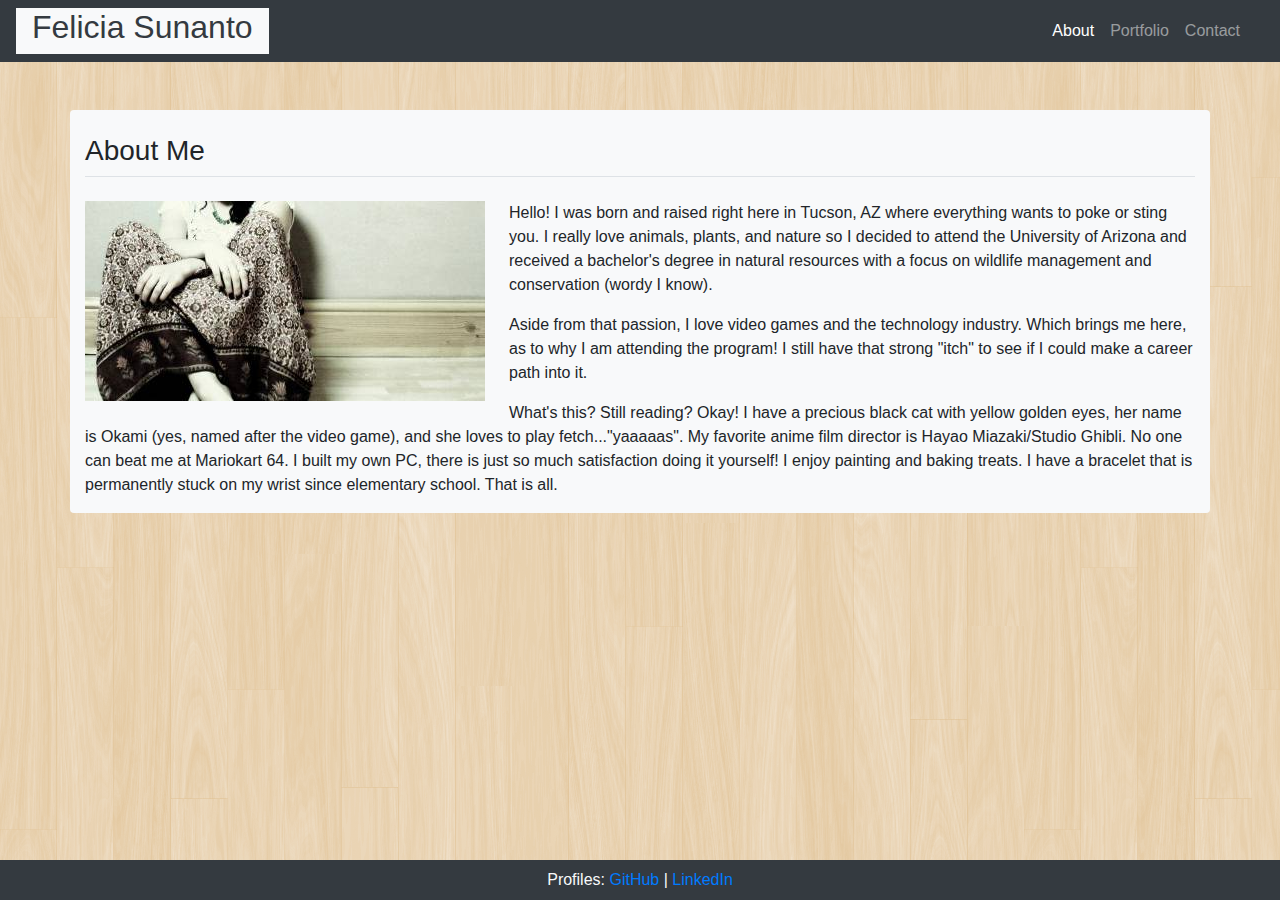
<file: index.html>
<!DOCTYPE html>
<html lang="en">

<head>
    <meta charset="UTF-8">
    <meta content="width=device-width, initial-scale=1.0" name="viewport">
    <meta content="ie=edge" http-equiv="X-UA-Compatible">
    <title>Bootstrap Portfolio</title>
    <link href="https://fonts.googleapis.com/css?family=Kodchasan|Quicksand" rel="stylesheet">
    <link href="https://stackpath.bootstrapcdn.com/bootstrap/4.1.3/css/bootstrap.min.css" rel="stylesheet">
</head>

<body background="images/retina_wood_@2X.png">
    <nav class="navbar navbar-expand-lg navbar-dark bg-dark">
        <div class="name text-dark bg-light pl-3 pr-3">
            <h2>Felicia Sunanto</h2>
        </div>
        <button aria-controls="navbarNav" aria-expanded="false" aria-label="Toggle navigation" class="navbar-toggler"
            data-target="#navbarNav" data-toggle="collapse" type="button"><span class="navbar-toggler-icon"></span>
        </button>
        <div class="collapse navbar-collapse justify-content-end" id="navbarNav">
            <ul class="navbar-nav pr-3">
                <li class="nav-item active">
                    <a class="nav-link" href="index.html">About<span class="sr-only">(current)</span></a>
                </li>
                <li class="nav-item">
                    <a class="nav-link" href="portfolio.html">Portfolio</a>
                </li>
                <li class="nav-item">
                    <a class="nav-link" href="contact.html">Contact</a>
                </li>
            </ul>
        </div>
    </nav>
    <br><br>
    <div class="container bg-light rounded">
        <div class="row">
            <div class="col-xs col-sm col-md col-lg">
                <div class="header-title mt-4 border-bottom">
                    <h3>About Me</h3>
                </div>
            </div>
        </div>
        <div class="row">
            <div class="col-xs col-sm col-md col-lg clearfix">
                <br>
                <img alt="Responsive image" class="img-fluid float-left pr-4 pb-2" src="images/demo.jpg">
                <p>Hello! I was born and raised right here in Tucson, AZ where everything wants to poke or
                    sting you. I really love animals, plants, and nature so I decided to attend the
                    University
                    of Arizona and received a bachelor's degree in natural resources with a focus on
                    wildlife
                    management and conservation (wordy I know).</p>
                <p>Aside from that passion, I love video games and the technology industry. Which brings me
                    here, as to why I am attending the program! I still have that strong "itch" to see if I
                    could make a career path into it.</p>
                <p>What's this? Still reading? Okay! I have a precious black cat with yellow golden eyes,
                    her
                    name is Okami (yes, named after the video game), and she loves to play
                    fetch..."yaaaaas".
                    My favorite anime film director is Hayao Miazaki/Studio Ghibli. No one can beat me at
                    Mariokart 64. I built my own PC, there is just so much satisfaction doing it yourself!
                    I
                    enjoy painting and baking treats. I have a bracelet that is permanently stuck on my
                    wrist
                    since elementary school. That is all.</p>
            </div>
        </div>
    </div>
    </div>
    <br>
    <br>
    <nav class="navbar fixed-bottom navbar-dark bg-dark">
        <div class="text-light mx-auto">
            <a>Profiles:</a>
            <a class="link" href="https://github.com/felsuna" target="_blank">GitHub</a> |
            <a class="link" href="https://www.linkedin.com/in/felicia-sunanto/" target="_blank">LinkedIn</a>
        </div>
    </nav>

</body>

</html>
</file>
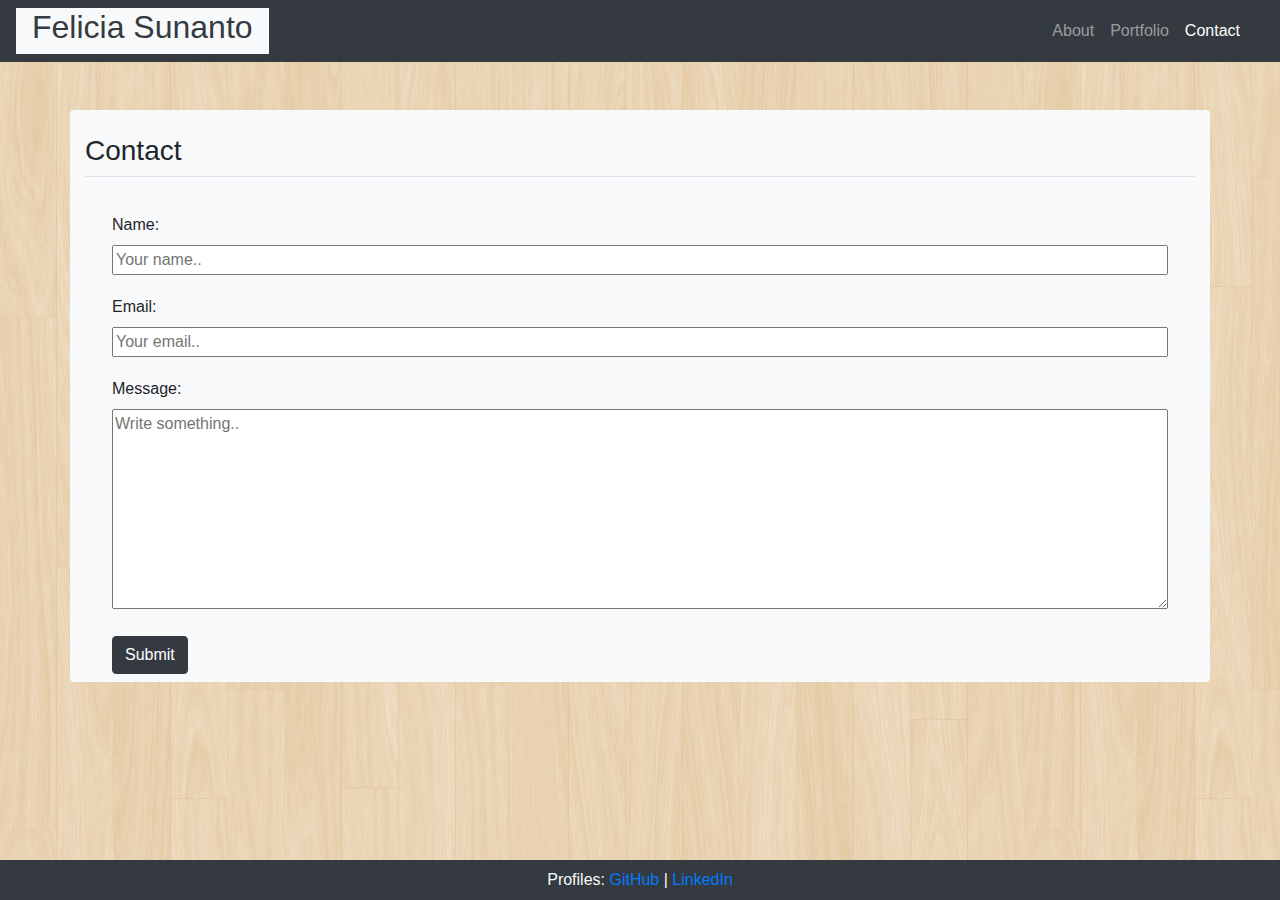
<file: contact.html>
<!DOCTYPE html>
<html lang="en">

<head>
    <meta charset="UTF-8">
    <meta content="width=device-width, initial-scale=1.0" name="viewport">
    <meta content="ie=edge" http-equiv="X-UA-Compatible">
    <title>Bootstrap Portfolio</title>
    <link href="https://fonts.googleapis.com/css?family=Kodchasan|Quicksand" rel="stylesheet">
    <link href="https://stackpath.bootstrapcdn.com/bootstrap/4.1.3/css/bootstrap.min.css" rel="stylesheet">
</head>

<body background="images/retina_wood_@2X.png">
    <nav class="navbar navbar-expand-lg navbar-dark bg-dark">
        <div class="name text-dark bg-light pl-3 pr-3">
            <h2>Felicia Sunanto</h2>
        </div><button aria-controls="navbarNav" aria-expanded="false" aria-label="Toggle navigation" class="navbar-toggler"
            data-target="#navbarNav" data-toggle="collapse" type="button"><span class="navbar-toggler-icon"></span></button>
        <div class="collapse navbar-collapse justify-content-end" id="navbarNav">
            <ul class="navbar-nav pr-3">
                <li class="nav-item">
                    <a class="nav-link" href="index.html">About<span class="sr-only">(current)</span></a>
                </li>
                <li class="nav-item">
                    <a class="nav-link" href="portfolio.html">Portfolio</a>
                </li>
                <li class="nav-item active">
                    <a class="nav-link" href="contact.html">Contact<span class="sr-only">(current)</span></a>
                </li>
            </ul>
        </div>
    </nav><br>
    <br>
    <div class="container bg-light rounded">
        <div class="row">
            <div class="col-md-12">
                <div class="header-title mt-4 border-bottom">
                    <h3>Contact</h3>
                </div>
            </div>
        </div><br>
        <form action="action_page.php">
            <div class="row m-1 p-2">
                <div class="col-xs col-sm col-md col-lg">
                    <label for="fname">Name:</label><br>
                    <input id="fname" name="name" placeholder="Your name.." type="text" style="width:100%">
                </div>
            </div>
            <div class="row m-1 p-2">
                <div class="col-xs col-sm col-md col-lg">
                    <label for="lname">Email:</label><br>
                    <input id="lname" name="email" placeholder="Your email.." type="text" style="width:100%">
                </div>
            </div>
            <div class="row m-1 p-2">
                <div class="col-xs col-sm col-md col-lg">
                    <label for="message">Message:</label><br>
                    <textarea id="subject" name="subject" placeholder="Write something.." style="height:200px; width:100%"></textarea>
                </div>
            </div>
            <div class="row m-1 p-2">
                <div class="col-xs col-sm col-md col-lg">
                    <button class="btn btn-dark" type="button">Submit</button>
                </div>
            </div>
        </form>
    </div>
    <br><br>
    <nav class="navbar fixed-bottom navbar-dark bg-dark">
        <div class="text-light mx-auto">
            <a>Profiles:</a>
            <a class="link" href="https://github.com/felsuna" target="_blank">GitHub</a> |
            <a class="link" href="https://www.linkedin.com/in/felicia-sunanto/" target="_blank">LinkedIn</a>
        </div>
    </nav>
</body>

</html>
</file>
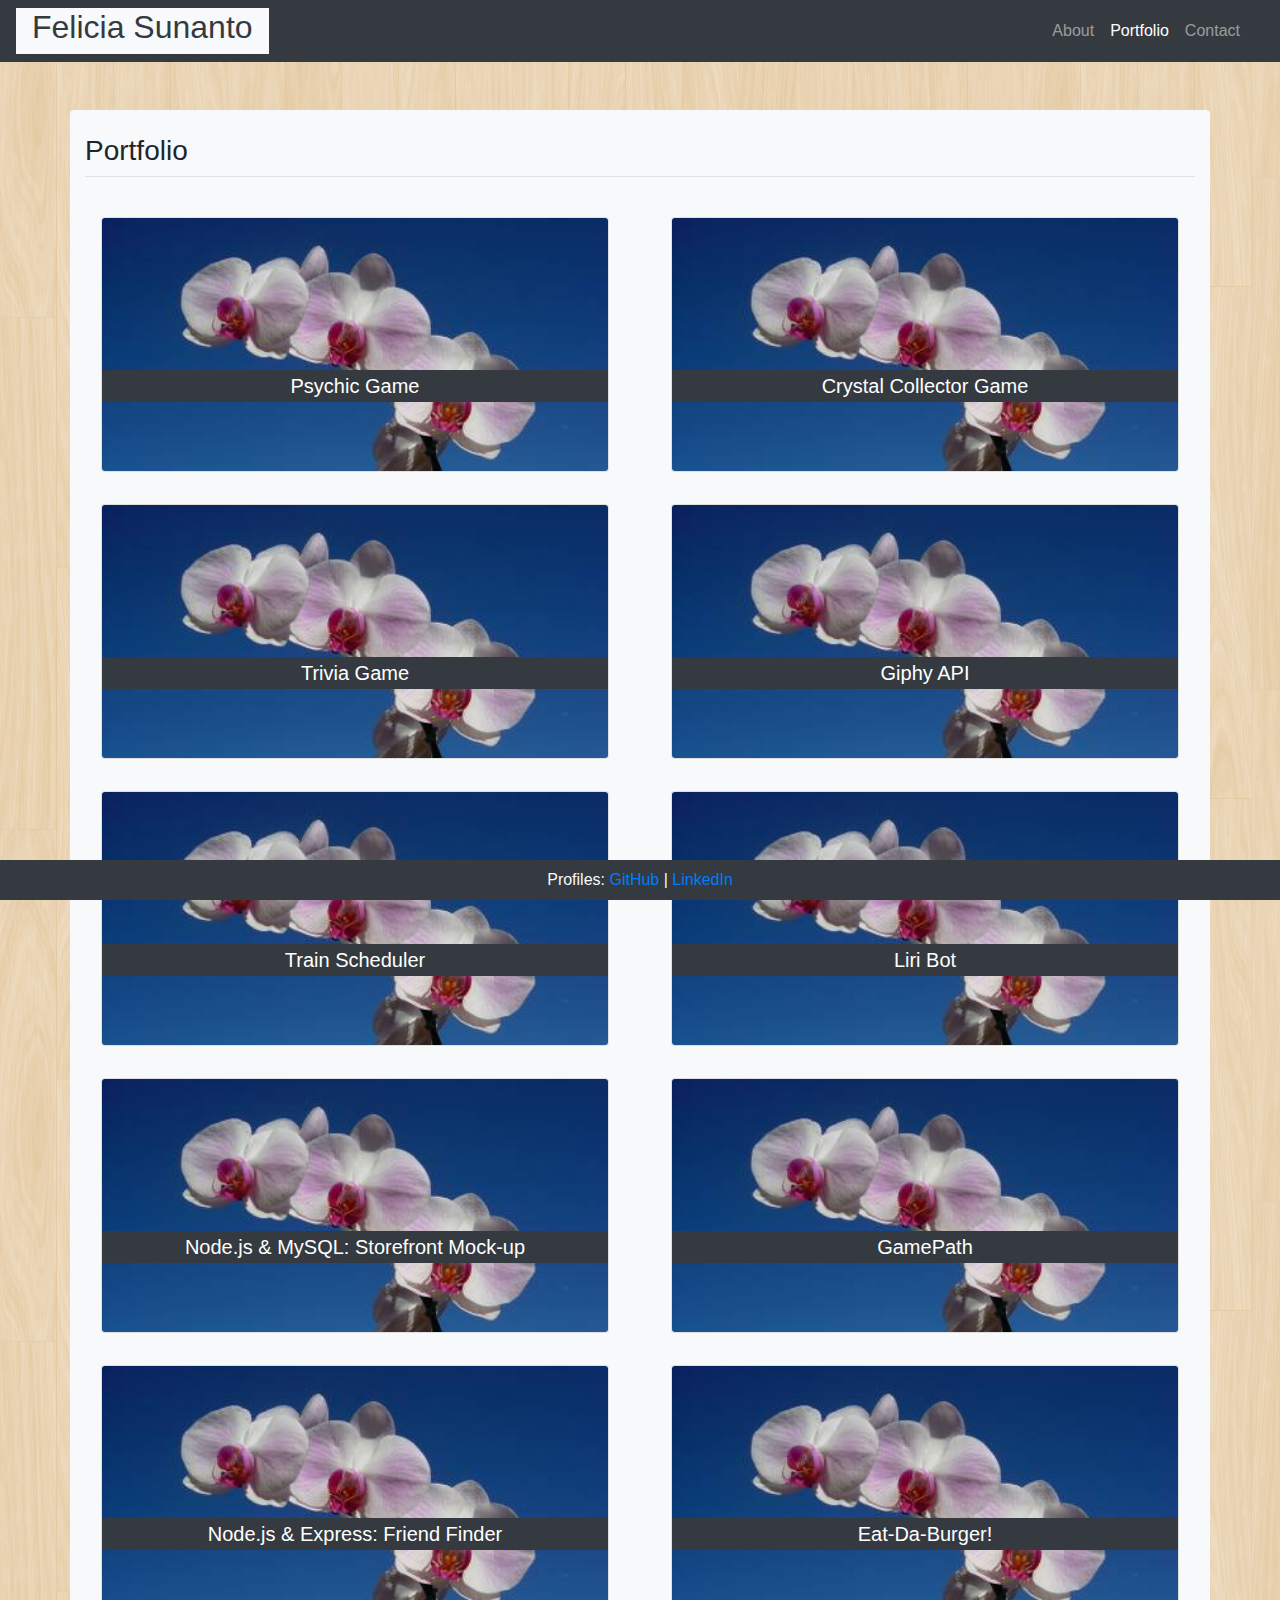
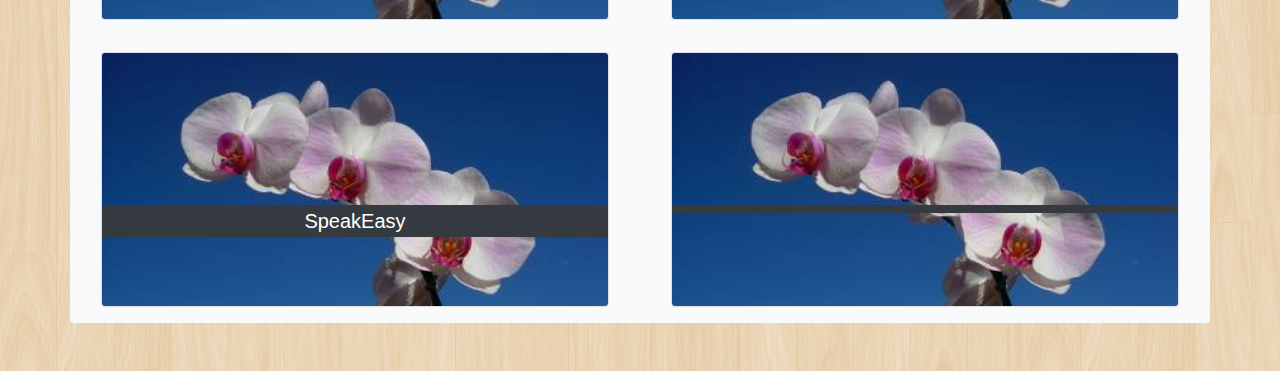
<file: portfolio.html>
<!DOCTYPE html>
<html lang="en">

<head>
    <meta charset="UTF-8">
    <meta content="width=device-width, initial-scale=1.0" name="viewport">
    <meta content="ie=edge" http-equiv="X-UA-Compatible">
    <title>Bootstrap Portfolio</title>
    <link href="https://fonts.googleapis.com/css?family=Kodchasan|Quicksand" rel="stylesheet">
    <link href="https://stackpath.bootstrapcdn.com/bootstrap/4.1.3/css/bootstrap.min.css" rel="stylesheet">
</head>

<body background="images/retina_wood_@2X.png">
    <nav class="navbar navbar-expand-lg navbar-dark bg-dark">
        <div class="name text-dark bg-light pl-3 pr-3">
            <h2>Felicia Sunanto</h2>
        </div><button aria-controls="navbarNav" aria-expanded="false" aria-label="Toggle navigation" class="navbar-toggler"
            data-target="#navbarNav" data-toggle="collapse" type="button"><span class="navbar-toggler-icon"></span></button>
        <div class="collapse navbar-collapse justify-content-end" id="navbarNav">
            <ul class="navbar-nav pr-3">
                <li class="nav-item">
                    <a class="nav-link" href="index.html">About</a>
                </li>
                <li class="nav-item active">
                    <a class="nav-link" href="portfolio.html">Portfolio<span class="sr-only">(current)</span></a>
                </li>
                <li class="nav-item">
                    <a class="nav-link" href="contact.html">Contact</a>
                </li>
            </ul>
        </div>
    </nav><br>
    <br>
    <div class="container bg-light rounded">
        <div class="row">
            <div class="col">
                <div class="header-title mt-4 border-bottom">
                    <h3>Portfolio</h3>
                </div>
            </div>
        </div><br>
        <div class="row">
            <div class="col-xs col-sm col-md col-lg col-xl">
                <a href="https://felsuna.github.io/Psychic-Game/" target="_blank">
                    <div class="card text-white m-3">
                        <img alt="Card image" class="card-img" src="images/port1.jpg">
                        <div class="p-0 card-img-overlay">
                            <h5 class="card-title bg-dark p-1 position-relative text-center" style="top:60%;">Psychic
                                Game</h5>
                        </div>
                    </div>
            </div>
            <div class="col-xs col-sm col-md col-lg col-xl">
                </a> <a href="https://felsuna.github.io/Unit-4-Game/" target="_blank">
                    <div class="card text-white m-3">
                        <img alt="Card image" class="card-img" src="images/port1.jpg">
                        <div class="p-0 card-img-overlay">
                            <h5 class="card-title bg-dark p-1 position-relative text-center" style="top:60%;">Crystal
                                Collector Game</h5>
                        </div>
                    </div>
                </a>
            </div>
        </div>

        <div class="row">
            <div class="col-xs col-sm col-md col-lg col-xl">
                <a href="https://felsuna.github.io/Trivia-Game/" target="_blank">
                    <div class="card text-white m-3">
                        <img alt="Card image" class="card-img" src="images/port1.jpg">
                        <div class="p-0 card-img-overlay">
                            <h5 class="card-title bg-dark p-1 position-relative text-center" style="top:60%;">Trivia
                                Game</h5>
                        </div>
                    </div>
            </div>
            <div class="col-xs col-sm col-md col-lg col-xl">
                </a> <a href="https://felsuna.github.io/Giphy-API/" target="_blank">
                    <div class="card text-white m-3">
                        <img alt="Card image" class="card-img" src="images/port1.jpg">
                        <div class="p-0 card-img-overlay">
                            <h5 class="card-title bg-dark p-1 position-relative text-center" style="top:60%;">Giphy API</h5>
                        </div>
                    </div>
                </a>
            </div>
        </div>
        <div class="row">
            <div class="col-xs col-sm col-md col-lg col-xl">
                <a href="https://felsuna.github.io/Train-Scheduler/" target="_blank">
                    <div class="card text-white m-3">
                        <img alt="Card image" class="card-img" src="images/port1.jpg">
                        <div class="p-0 card-img-overlay">
                            <h5 class="card-title bg-dark p-1 position-relative text-center" style="top:60%;">Train
                                Scheduler</h5>
                        </div>
                    </div>
                </a>
            </div>
            <div class="col-xs col-sm col-md col-lg col-xl">
                <a href="https://github.com/felsuna/LIRI-Bot" target="_blank">
                    <div class="card text-white m-3">
                        <img alt="Card image" class="card-img" src="images/port1.jpg">
                        <div class="p-0 card-img-overlay">
                            <h5 class="card-title bg-dark p-1 position-relative text-center" style="top:60%;">Liri Bot</h5>
                        </div>
                    </div>
                </a>
            </div>
        </div>
        <div class="row">
            <div class="col-xs col-sm col-md col-lg col-xl">
                <a href="https://github.com/felsuna/Node.js-MySQL.git" target="_blank">
                    <div class="card text-white m-3">
                        <img alt="Card image" class="card-img" src="images/port1.jpg">
                        <div class="p-0 card-img-overlay">
                            <h5 class="card-title bg-dark p-1 position-relative text-center" style="top:60%;">Node.js &
                                MySQL: Storefront Mock-up</h5>
                        </div>
                    </div>
                </a>
            </div>
            <div class="col-xs col-sm col-md col-lg col-xl">
                <a href="https://felsuna.github.io/GamePath/" target="_blank">
                    <div class="card text-white m-3">
                        <img alt="Card image" class="card-img" src="images/port1.jpg">
                        <div class="p-0 card-img-overlay">
                            <h5 class="card-title bg-dark p-1 position-relative text-center" style="top:60%;">GamePath</h5>
                        </div>
                    </div>
                </a>
            </div>
        </div>
        <div class="row">
            <div class="col-xs col-sm col-md col-lg col-xl">
                <a href="https://stark-sands-13996.herokuapp.com/" target="_blank">
                    <div class="card text-white m-3">
                        <img alt="Card image" class="card-img" src="images/port1.jpg">
                        <div class="p-0 card-img-overlay">
                            <h5 class="card-title bg-dark p-1 position-relative text-center" style="top:60%;">Node.js & Express: Friend Finder</h5>
                        </div>
                    </div>
                </a>
            </div>
            <div class="col-xs col-sm col-md col-lg col-xl">
                <a href="https://still-everglades-13565.herokuapp.com/" target="_blank">
                    <div class="card text-white m-3">
                        <img alt="Card image" class="card-img" src="images/port1.jpg">
                        <div class="p-0 card-img-overlay">
                            <h5 class="card-title bg-dark p-1 position-relative text-center" style="top:60%;">Eat-Da-Burger!</h5>
                        </div>
                    </div>
                </a>
            </div>
        </div>
        <div class="row">
            <div class="col-xs col-sm col-md col-lg col-xl">
                <a href="https://speak-ez.herokuapp.com/" target="_blank">
                    <div class="card text-white m-3">
                        <img alt="Card image" class="card-img" src="images/port1.jpg">
                        <div class="p-0 card-img-overlay">
                            <h5 class="card-title bg-dark p-1 position-relative text-center" style="top:60%;">SpeakEasy</h5>
                        </div>
                    </div>
                </a>
            </div>
            <div class="col-xs col-sm col-md col-lg col-xl">
                <a href="" target="_blank">
                    <div class="card text-white m-3">
                        <img alt="Card image" class="card-img" src="images/port1.jpg">
                        <div class="p-0 card-img-overlay">
                            <h5 class="card-title bg-dark p-1 position-relative text-center" style="top:60%;"></h5>
                        </div>
                    </div>
                </a>
            </div>
        </div>
    </div>
    <br>
    <br>
    <nav class="navbar fixed-bottom navbar-dark bg-dark">
        <div class="text-light mx-auto">
            <a>Profiles:</a>
            <a class="link" href="https://github.com/felsuna" target="_blank">GitHub</a> |
            <a class="link" href="https://www.linkedin.com/in/felicia-sunanto/" target="_blank">LinkedIn</a>
        </div>
    </nav>
</body>

</html>
</file>
